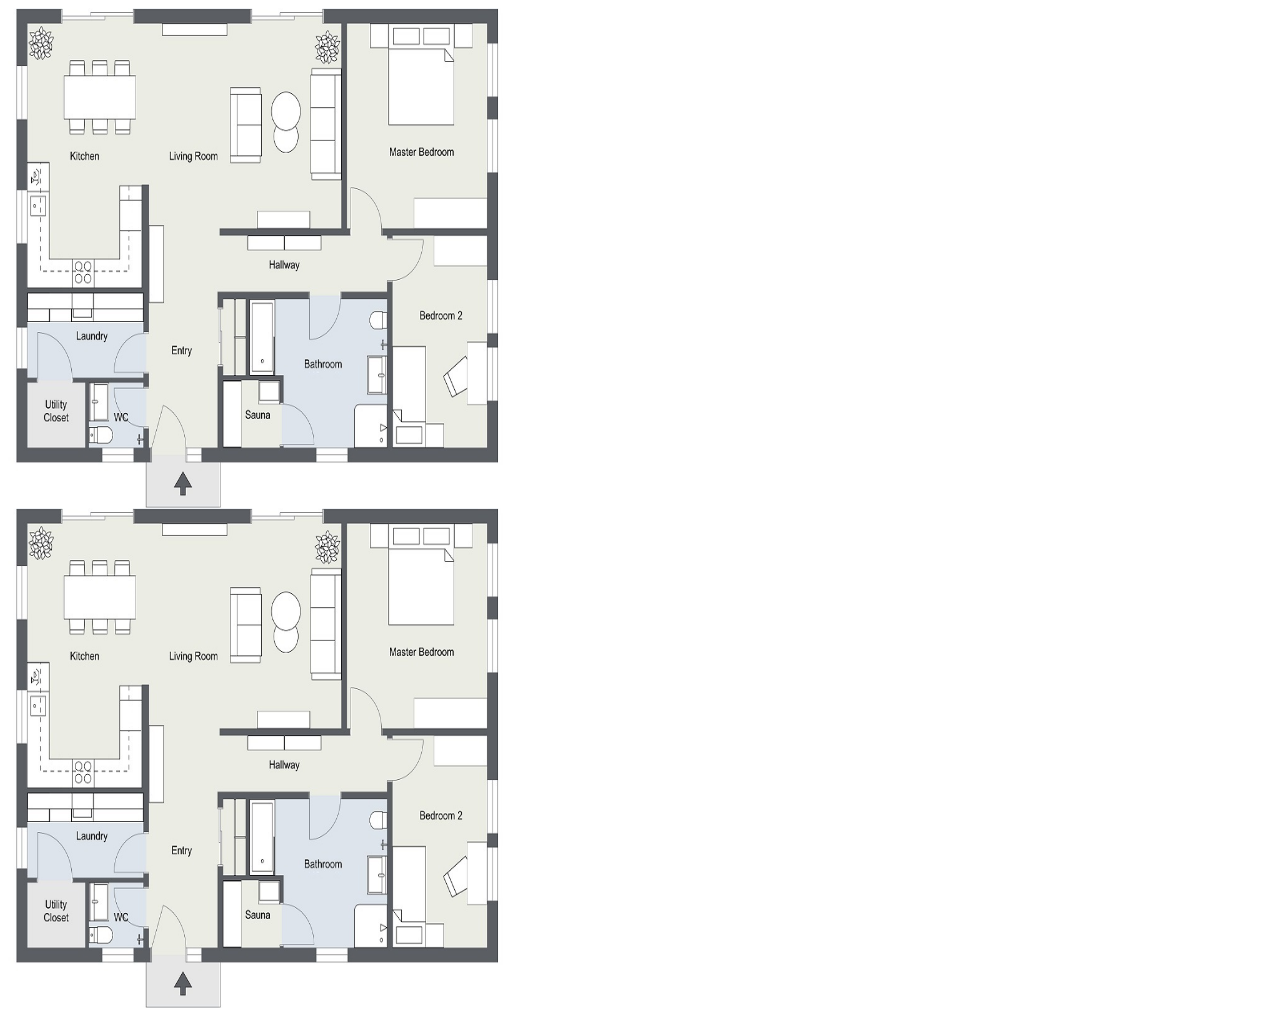
<file: public_html/imageDemo.html>
<html>
<head>
	<script src="https://ajax.googleapis.com/ajax/libs/jquery/3.3.1/jquery.min.js"></script>
</head>
<body>
	<div style = "position:relative;">
		<img id ="img1" src ="FloorPlan.jpg" width = "500" height = "500">
	</div>
	<div style = "position:relative;">
		<img id ="img2" src ="FloorPlan.jpg" width = "500" height = "500">
	</div>
	<script type="text/javascript">
		function clickHandler(evt){
           //console.log("Initial..."+evt.pageX + "   " + evt.pageY);
           var target = evt.target;
           var x = evt.pageX - $(target).offset().left;
           var y = evt.pageY - $(target).offset().top;
          // console.log("Modified..."+x + "   " + y);           
           addSensor(target.parentNode,x,y);
		}

		function addSensor(target,x_pos,y_pos){
			var sensorImg = document.createElement("img");
			sensorImg.src = "sensorimg.jpg";
			var offsetleft = $(target).offset().left;
            var offsettop = $(target).offset().top;
            var newStyle = "";
            newStyle += "position:absolute;";
            newStyle += "left:"+x_pos+"px;";
             newStyle += "top:"+y_pos+"px;";
            newStyle += "z-index:100;";
            newStyle += "width:30px;";
            newStyle += "height:30px";
            sensorImg.style = newStyle;
            target.appendChild(sensorImg);
            sensorImg.addEventListener("click", removeSensor)
		}

		function removeSensor(evt){
			var target = evt.target;
			target.removeEventListener("click", removeSensor);
			var parentNode = target.parentNode;
			parentNode.removeChild(target);
		}
		
		var img1 = document.getElementById("img1");
		img1.addEventListener("click", clickHandler);
		var img2 = document.getElementById("img2");
		img2.addEventListener("click", clickHandler);

	</script>
</body>
</html>
</file>
